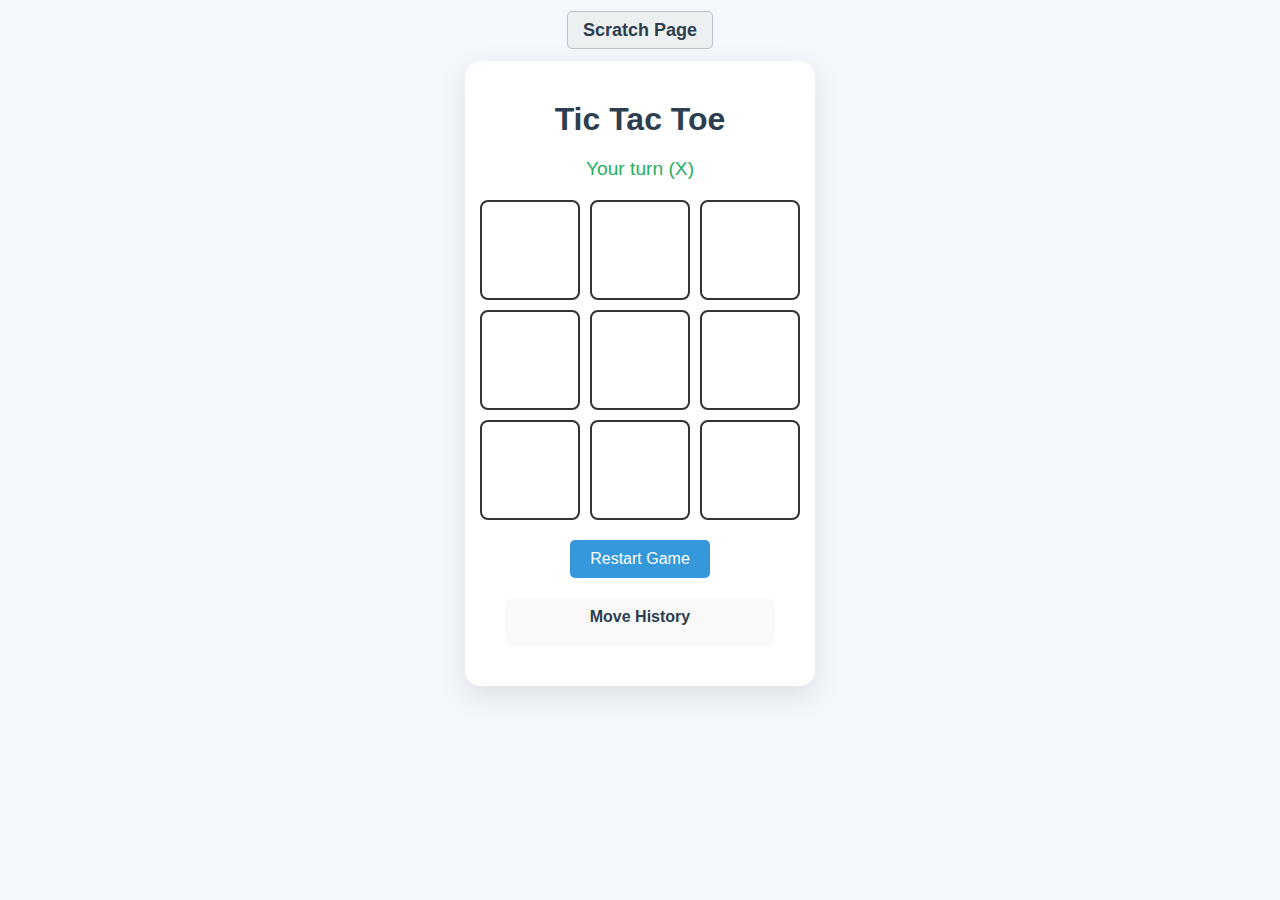
<file: webapp.html>
<!DOCTYPE html>
<html lang="en">
<head>
  <meta charset="UTF-8" />
  <meta name="viewport" content="width=device-width, initial-scale=1.0"/>
  <title>Tic Tac Toe vs Computer</title>
  <style>
    * {
      box-sizing: border-box;
      margin: 0;
      padding: 0;
      font-family: 'Arial', sans-serif;
    }

    body {
      background-color: #f4f7fc;
      display: flex;
      flex-direction: column;
      align-items: center;
      min-height: 100vh;
      color: #333;
    }

    .top-link {
      margin: 20px 0;
      text-align: center;
    }

    .top-link a {
      text-decoration: none;
      color: #2c3e50;
      font-size: 18px;
      font-weight: bold;
      background-color: #ecf0f1;
      padding: 8px 15px;
      border-radius: 5px;
      border: 1px solid #bdc3c7;
      transition: background-color 0.3s ease;
    }

    .top-link a:hover {
      background-color: #d0d7de;
    }

    .game-container {
      background: #ffffff;
      padding: 40px;
      border-radius: 15px;
      box-shadow: 0 10px 30px rgba(0, 0, 0, 0.1);
      text-align: center;
      width: 350px;
    }

    h1 {
      color: #2c3e50;
      margin-bottom: 20px;
    }

    #status {
      font-size: 1.2em;
      margin-bottom: 20px;
      color: #27ae60;
    }

    #board {
      display: grid;
      grid-template-columns: repeat(3, 100px);
      gap: 10px;
      justify-content: center;
      margin-bottom: 20px;
    }

    .cell {
      width: 100px;
      height: 100px;
      background: #fff;
      border: 2px solid #333;
      display: flex;
      justify-content: center;
      align-items: center;
      font-size: 2.5em;
      font-weight: bold;
      cursor: pointer;
      border-radius: 8px;
      transition: background 0.3s;
    }

    .cell.taken {
      cursor: not-allowed;
      color: #7f8c8d;
    }

    #reset {
      background-color: #3498db;
      color: white;
      border: none;
      padding: 10px 20px;
      font-size: 1em;
      border-radius: 5px;
      cursor: pointer;
    }

    #reset:hover {
      background-color: #2980b9;
    }

    .history {
      margin-top: 20px;
      background: #f9f9f9;
      padding: 10px;
      border-radius: 8px;
    }

    .history h3 {
      margin-bottom: 10px;
      font-size: 1em;
      color: #2c3e50;
    }

    .history ul {
      list-style: none;
      padding-left: 0;
      font-size: 0.95em;
      color: #7f8c8d;
    }

    .history li {
      margin-bottom: 5px;
    }
  </style>
</head>
<body>

  <div class="top-link">
    <a href="scratch.html">Scratch Page</a>
  </div>

  <div class="game-container">
    <h1>Tic Tac Toe</h1>
    <div id="status">Your turn (X)</div>
    <div id="board"></div>
    <button id="reset">Restart Game</button>

    <div class="history">
      <h3>Move History</h3>
      <ul id="moveList"></ul>
    </div>
  </div>

  <script>
    const boardElement = document.getElementById("board");
    const statusElement = document.getElementById("status");
    const resetButton = document.getElementById("reset");
    const moveList = document.getElementById("moveList");

    let board = Array(9).fill(null);
    let gameActive = true;

    const winningCombinations = [
      [0,1,2],[3,4,5],[6,7,8],
      [0,3,6],[1,4,7],[2,5,8],
      [0,4,8],[2,4,6]
    ];

    const renderBoard = () => {
      boardElement.innerHTML = "";
      board.forEach((cell, index) => {
        const cellDiv = document.createElement("div");
        cellDiv.classList.add("cell");
        if (cell) {
          cellDiv.classList.add("taken");
          cellDiv.textContent = cell;
        }
        cellDiv.addEventListener("click", () => handlePlayerMove(index));
        boardElement.appendChild(cellDiv);
      });
    };

    const handlePlayerMove = (index) => {
      if (!gameActive || board[index]) return;
      board[index] = 'X';
      logMove('Player (X)', index);
      renderBoard();

      if (checkWin('X')) {
        endGame("You win!");
        return;
      } else if (isDraw()) {
        endGame("It's a draw!");
        return;
      }

      statusElement.textContent = "Computer's turn...";
      setTimeout(() => {
        computerMove();
      }, 500);
    };

    const computerMove = () => {
      if (!gameActive) return;
      const available = board.map((val, idx) => val === null ? idx : null).filter(val => val !== null);
      const move = available[Math.floor(Math.random() * available.length)];
      if (move !== undefined) {
        board[move] = 'O';
        logMove('Computer (O)', move);
        renderBoard();

        if (checkWin('O')) {
          endGame("Computer wins!");
        } else if (isDraw()) {
          endGame("It's a draw!");
        } else {
          statusElement.textContent = "Your turn (X)";
        }
      }
    };

    const checkWin = (player) => {
      return winningCombinations.some(combination =>
        combination.every(index => board[index] === player)
      );
    };

    const isDraw = () => board.every(cell => cell !== null);

    const endGame = (message) => {
      gameActive = false;
      statusElement.textContent = message;
    };

    const logMove = (player, index) => {
      const li = document.createElement("li");
      li.textContent = `${player} picked cell ${index + 1}`;
      moveList.appendChild(li);
    };

    const resetGame = () => {
      board = Array(9).fill(null);
      gameActive = true;
      moveList.innerHTML = "";
      statusElement.textContent = "Your turn (X)";
      renderBoard();
    };

    resetButton.addEventListener("click", resetGame);
    renderBoard();
  </script>
</body>
</html>
</file>
